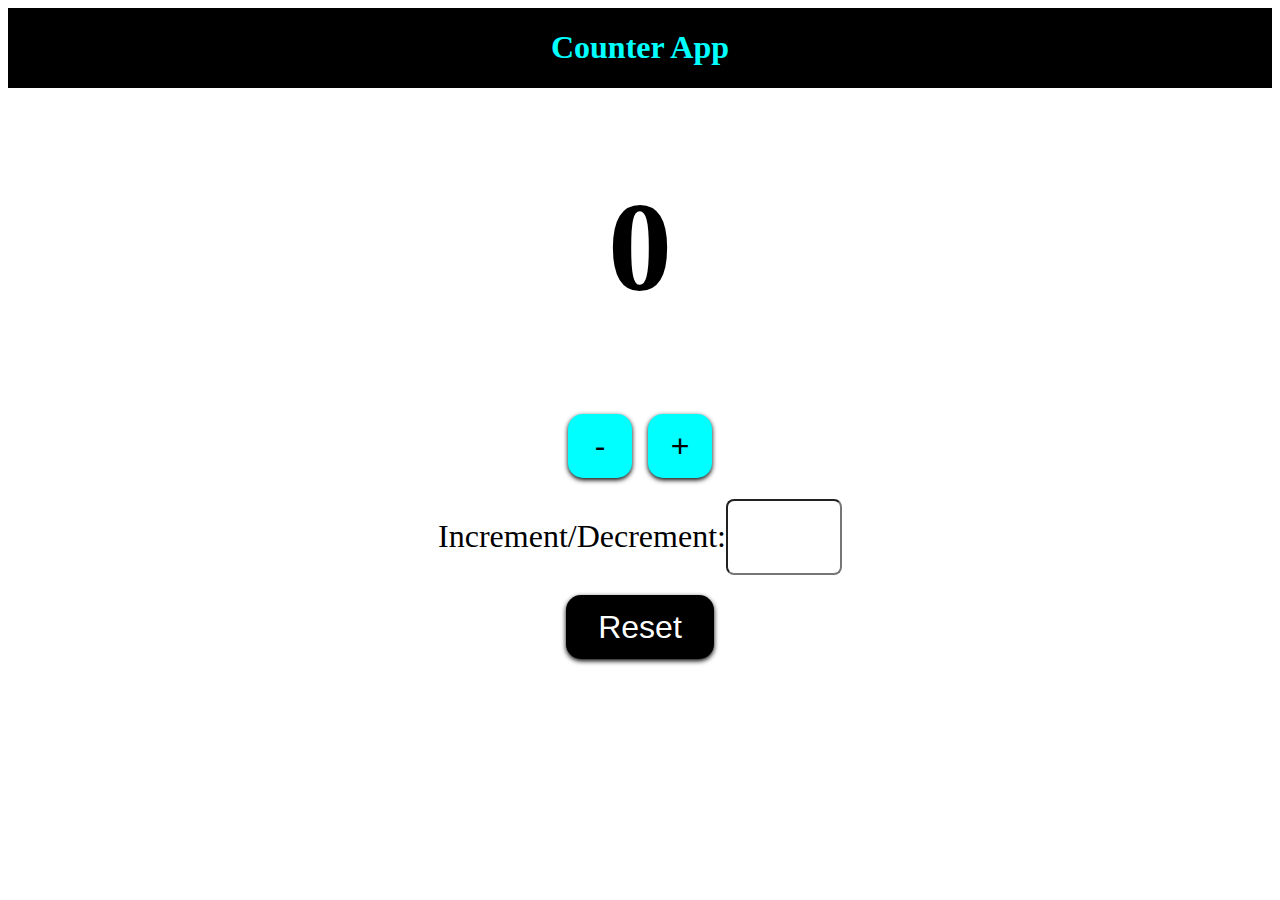
<file: index.html>
<!DOCTYPE html>
<html lang="en">
<head>
    <meta charset="UTF-8" />
    <meta name="viewport" content="width=device-width, initial-scale=1.0" />
    <link rel="stylesheet" href="style.css" />
    <title>Counter App</title>
</head>
<body>
    <nav>
        <h1>Counter App</h1>
    </nav>
    <main>
        <h1 id="output-number">0</h1>
        <div class="container">
            <button id="subtract-button">-</button>
            <button id="add-button">+</button>
        </div>
        <div class="container">
            <p>Increment/Decrement: </p>
            <input type="number" id="input-number" />
        </div>
        <button id="reset-button">Reset</button>
    </main>
    <script src="./script.js"></script>
</body>
</html>
</file>
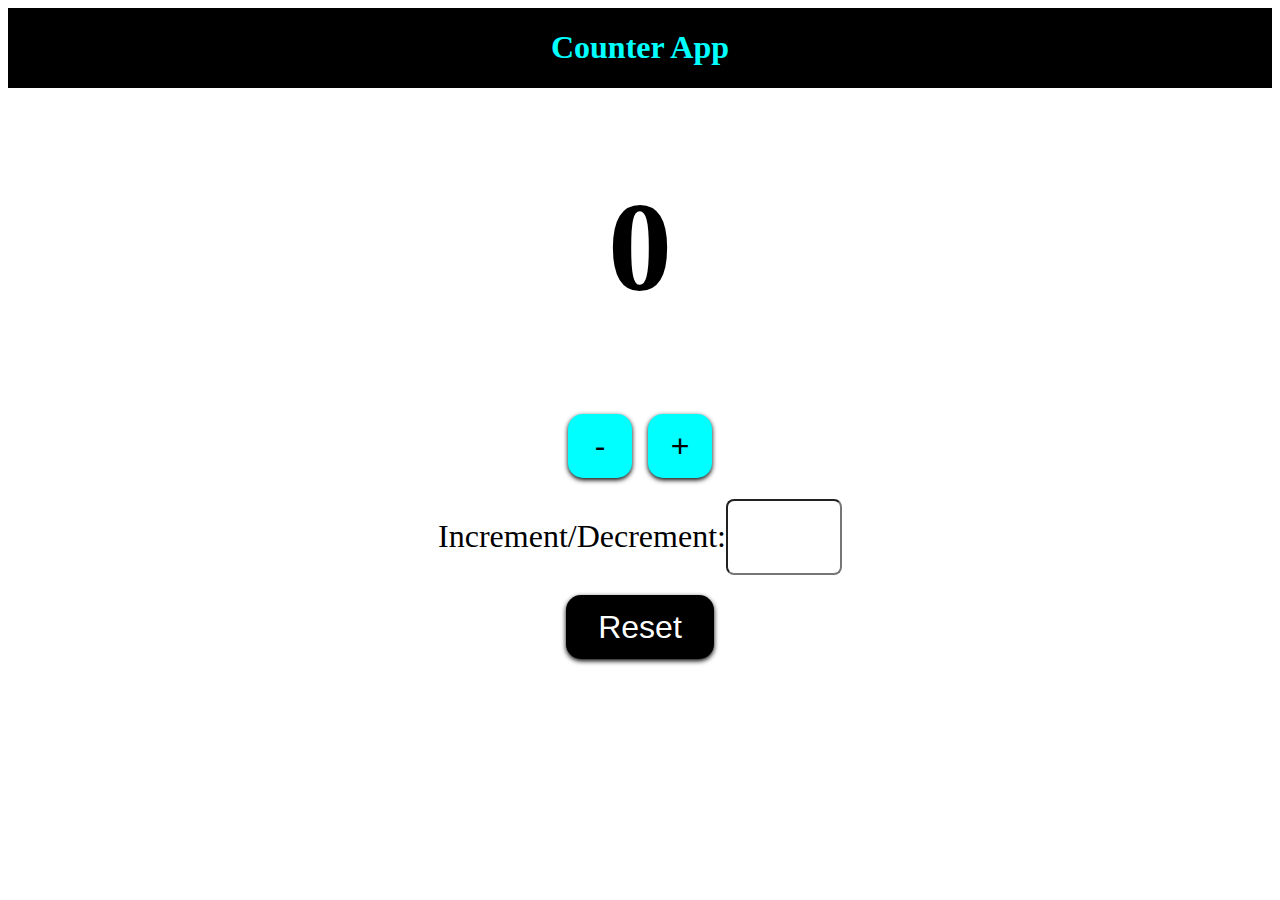
<file: Counter/index.html>
<!doctype html>
<html lang="en">
  <head>
    <meta charset="UTF-8" />
    <meta name="viewport" content="width=device-width, initial-scale=1.0" />
    <link rel="stylesheet" href="style.css" />
    <title>Counter App</title>
  </head>
  <body>
    <nav>
      <h1>Counter App</h1>
    </nav>
    <main>
      <h1 id="output-number">0</h1>
      <div class="container">
        <button id="subtract-button">-</button>
        <button id="add-button">+</button>
      </div>
      <div class="container">
        <p>Increment/Decrement:</p>
        <input type="number" id="input-number" />
      </div>
      <button id="reset-button">Reset</button>
    </main>
    <script src="./script.js"></script>
  </body>
</html>
</file>
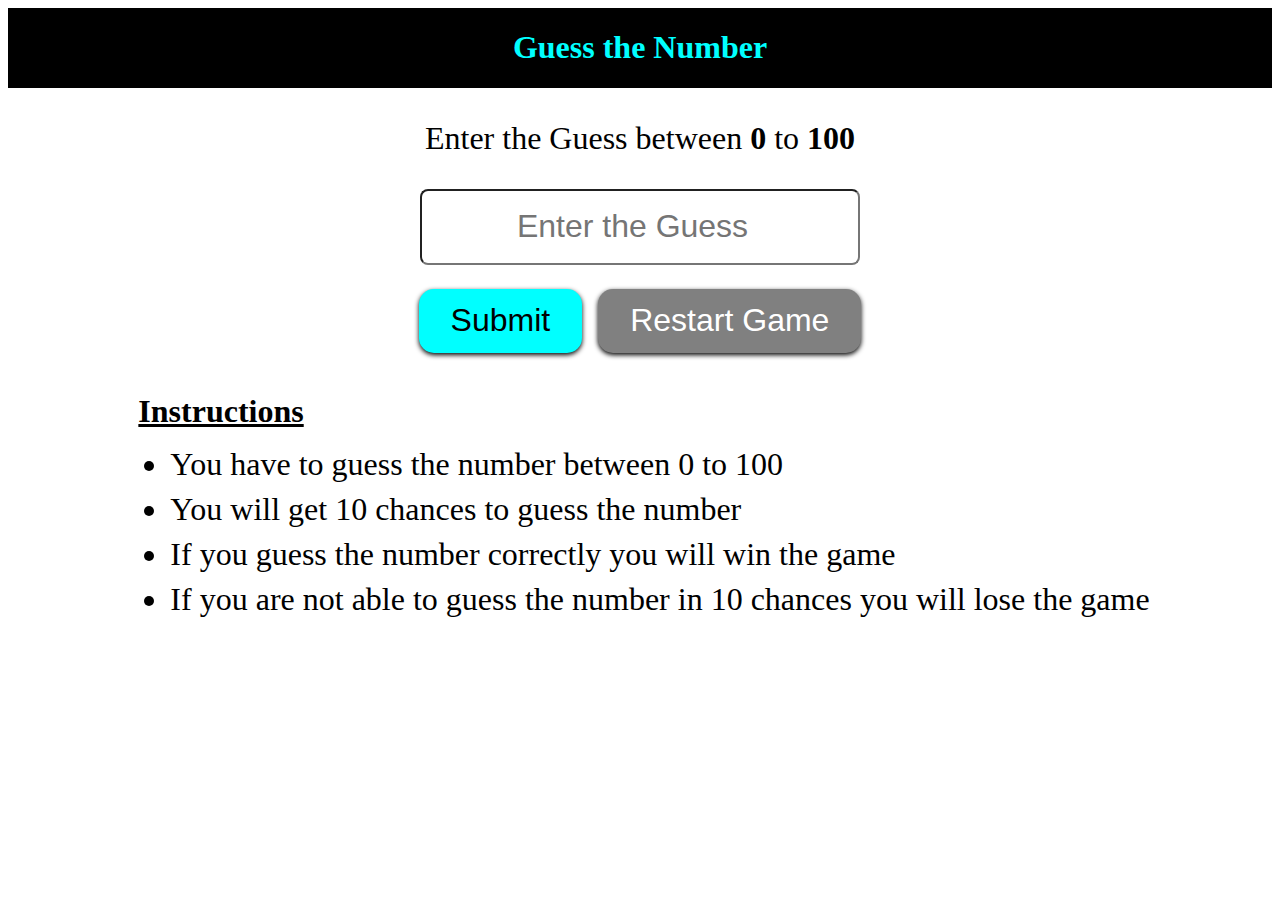
<file: GuesstheNumber/index.html>
<!doctype html>
<html lang="en">
  <head>
    <meta charset="UTF-8" />
    <meta name="viewport" content="width=device-width, initial-scale=1.0" />
    <link rel="stylesheet" href="style.css" />
    <title>Guess the Number</title>
  </head>
  <body>
    <nav>
      <h1>Guess the Number</h1>
    </nav>
    <main>
      <div class="container">
        <p>
          Enter the Guess between <strong>0</strong> to <strong>100</strong>
        </p>
        <input type="number" id="input-number" placeholder="Enter the Guess" />
      </div>
      <div class="container button-container">
        <button id="submit-button" class="button submit-button">Submit</button>
        <button
          id="start-button"
          class="button start-button disabled-button"
          disabled
        >
          Restart Game
        </button>
      </div>
      <div class="output-container">
        <p id="score-sensitivity"></p>
        <p id="guess-number"></p>
      </div>
      <div class="instructions">
        <h2>Instructions</h2>
        <ul>
          <li>You have to guess the number between 0 to 100</li>
          <li>You will get 10 chances to guess the number</li>
          <li>If you guess the number correctly you will win the game</li>
          <li>
            If you are not able to guess the number in 10 chances you will lose
            the game
          </li>
        </ul>
      </div>
    </main>
    <script src="./script.js"></script>
  </body>
</html>
</file>
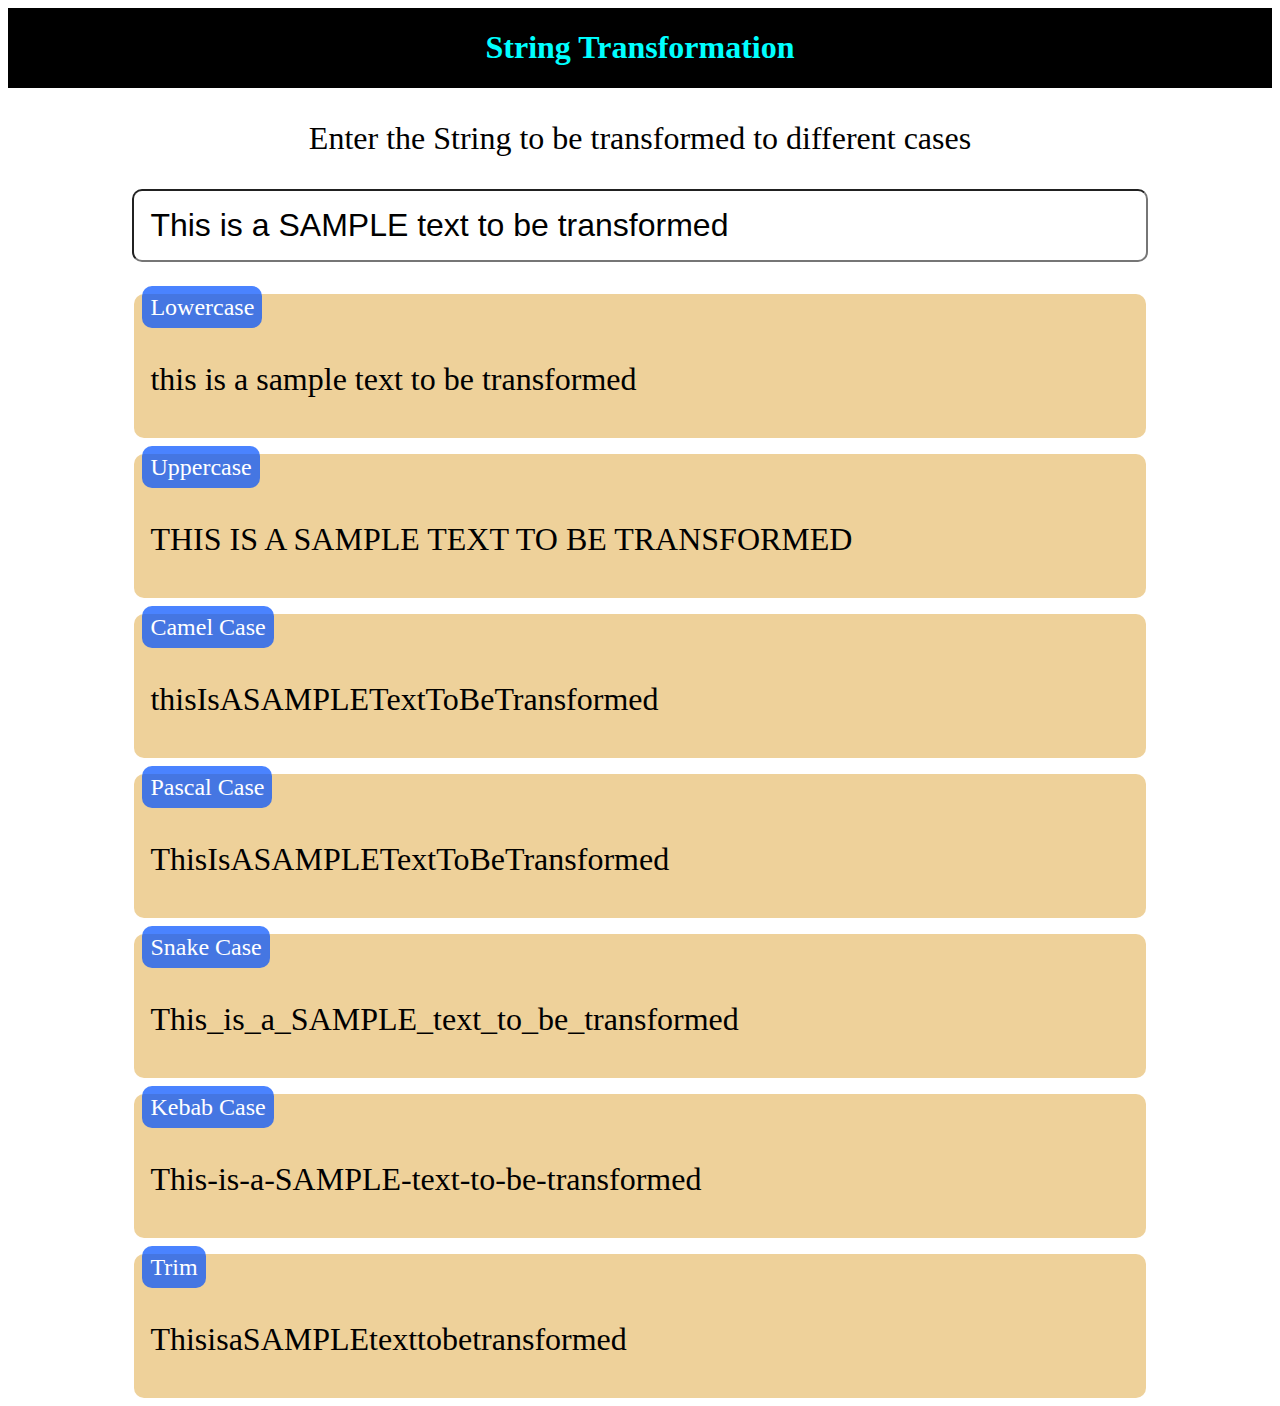
<file: StringTransform/index.html>
<!doctype html>
<html lang="en">
  <head>
    <meta charset="UTF-8" />
    <meta name="viewport" content="width=device-width, initial-scale=1.0" />
    <link rel="stylesheet" href="style.css" />
    <title>String Transformation</title>
  </head>
  <body>
    <nav>
      <h1>String Transformation</h1>
    </nav>
    <main>
      <div class="container">
        <p>Enter the String to be transformed to different cases</p>
        <input type="text" id="input-text" placeholder="Enter the String" />
      </div>

      <div class="container output-container" id="output-container"></div>
    </main>
    <script src="./script.js"></script>
  </body>
</html>
</file>
<file: style.css>
nav {
    background-color: black;
    color: aqua;
    display: flex;
    justify-content: center;
    align-items: center;
}

nav h1 {
    font-size: 2rem;
}

main {
    display: flex;
    flex-direction: column;
    justify-content: center;
    align-items: center;
}

main h1 {
    font-size: 8rem;
}

.container {
    width: 100%;
    display: flex;
    align-items: center;
    justify-content: center;
}

button {
    width: 4rem;
    height: 4rem;
    font-size: 2rem;
    background-color: cyan;
    margin: 0.5rem;
    border: none;
    outline: none;
    border-radius: 15px;
    box-shadow: 0 2px 5px black;
    cursor: pointer;
}

#subtract-button:hover {
    background-color: red;
    color: white;
}

#add-button:hover {
    background-color: green;
    color: white;
}

.container p {
    font-size: 2rem;
}

input {
    width: 6rem;
    height: 3.5rem;
    font-size: 2rem;
    padding: 0.5rem;
    border-radius: 0.5rem;
    text-align: center;
}

#reset-button {
    width: auto;
    padding: 1rem;
    background: #000;
    color: white;
    padding: 0 2rem;
}

#reset-button:hover {
    background: white;
    color: #000;
}
</file>
<file: Counter/style.css>
nav {
  background-color: black;
  color: aqua;
  display: flex;
  justify-content: center;
  align-items: center;
}

nav h1 {
  font-size: 2rem;
}

main {
  display: flex;
  flex-direction: column;
  justify-content: center;
  align-items: center;
}

main h1 {
  font-size: 8rem;
}

.container {
  width: 100%;
  display: flex;
  align-items: center;
  justify-content: center;
}

button {
  width: 4rem;
  height: 4rem;
  font-size: 2rem;
  background-color: cyan;
  margin: 0.5rem;
  border: none;
  outline: none;
  border-radius: 15px;
  box-shadow: 0 2px 5px black;
  cursor: pointer;
}

#subtract-button:hover {
  background-color: red;
  color: white;
}

#add-button:hover {
  background-color: green;
  color: white;
}

.container p {
  font-size: 2rem;
}

input {
  width: 6rem;
  height: 3.5rem;
  font-size: 2rem;
  padding: 0.5rem;
  border-radius: 0.5rem;
  text-align: center;
}

#reset-button {
  width: auto;
  padding: 1rem;
  background: #000;
  color: white;
  padding: 0 2rem;
}

#reset-button:hover {
  background: white;
  color: #000;
}
</file>
<file: GuesstheNumber/style.css>
nav {
  background-color: black;
  color: aqua;
  display: flex;
  justify-content: center;
  align-items: center;
}

nav h1 {
  font-size: 2rem;
}

main {
  display: flex;
  flex-direction: column;
  justify-content: center;
  align-items: center;
}

main h1 {
  font-size: 8rem;
}

.container {
  width: 100%;
  display: flex;
  align-items: center;
  justify-content: center;
  flex-direction: column;
}

.button {
  width: auto;
  height: 4rem;
  padding: 0 2rem;
  font-size: 2rem;
  background-color: cyan;
  margin: 0.5rem;
  border: none;
  outline: none;
  border-radius: 15px;
  box-shadow: 0 2px 5px black;
  cursor: pointer;
}

.start-button:hover {
  background-color: green;
  color: white;
}

.submit-button:hover {
  background-color: blue;
  color: white;
}
.container p {
  font-size: 2rem;
}

input {
  height: 3.5rem;
  font-size: 2rem;
  padding: 0.5rem;
  border-radius: 0.5rem;
  text-align: center;
  margin-bottom: 1rem;
}

.button-container {
  flex-direction: row;
}

.output-container p {
  text-align: center;
  font-size: 2.5rem;
  margin: 1rem;
}

.disabled-button {
  background-color: grey;
  color: white;
  cursor: not-allowed;
}

.disabled-button:hover {
  background-color: grey;
  color: white;
}

h2 {
  font-size: 2rem;
  margin: 1rem;
  text-decoration: underline;
}

li {
  font-size: 2rem;
  margin: 0.5rem;
}
</file>
<file: StringTransform/style.css>
nav {
  background-color: black;
  color: aqua;
  display: flex;
  justify-content: center;
  align-items: center;
}

nav h1 {
  font-size: 2rem;
}

main {
  display: flex;
  flex-direction: column;
  justify-content: center;
  align-items: center;
}

main h1 {
  font-size: 8rem;
}

.container {
  width: 80%;
  display: flex;
  align-items: center;
  justify-content: center;
  flex-direction: column;
}

.container p {
  font-size: 2rem;
}

#input-text {
  padding: 1rem;
  font-size: 2rem;
  width: calc(100% - 2rem);
  border-radius: 10px;
  margin-bottom: 1rem;
}

.output-container {
  width: 80%;
  border-radius: 0.5rem;
}

.output {
  width: 100%;
  margin-top: 1rem;
  background-color: rgb(238, 209, 154);
  border-radius: 10px;
}

.output p {
  font-size: 2rem;
  padding: 0.5rem 1rem;
  border-radius: 0.5rem;
}

.tag {
  background-color: rgba(1, 81, 255, 0.712);
  color: white;
  padding: 0.5rem;
  border-radius: 10px;
  margin: 0.5rem;
  font-size: 1.5rem;
}
</file>
